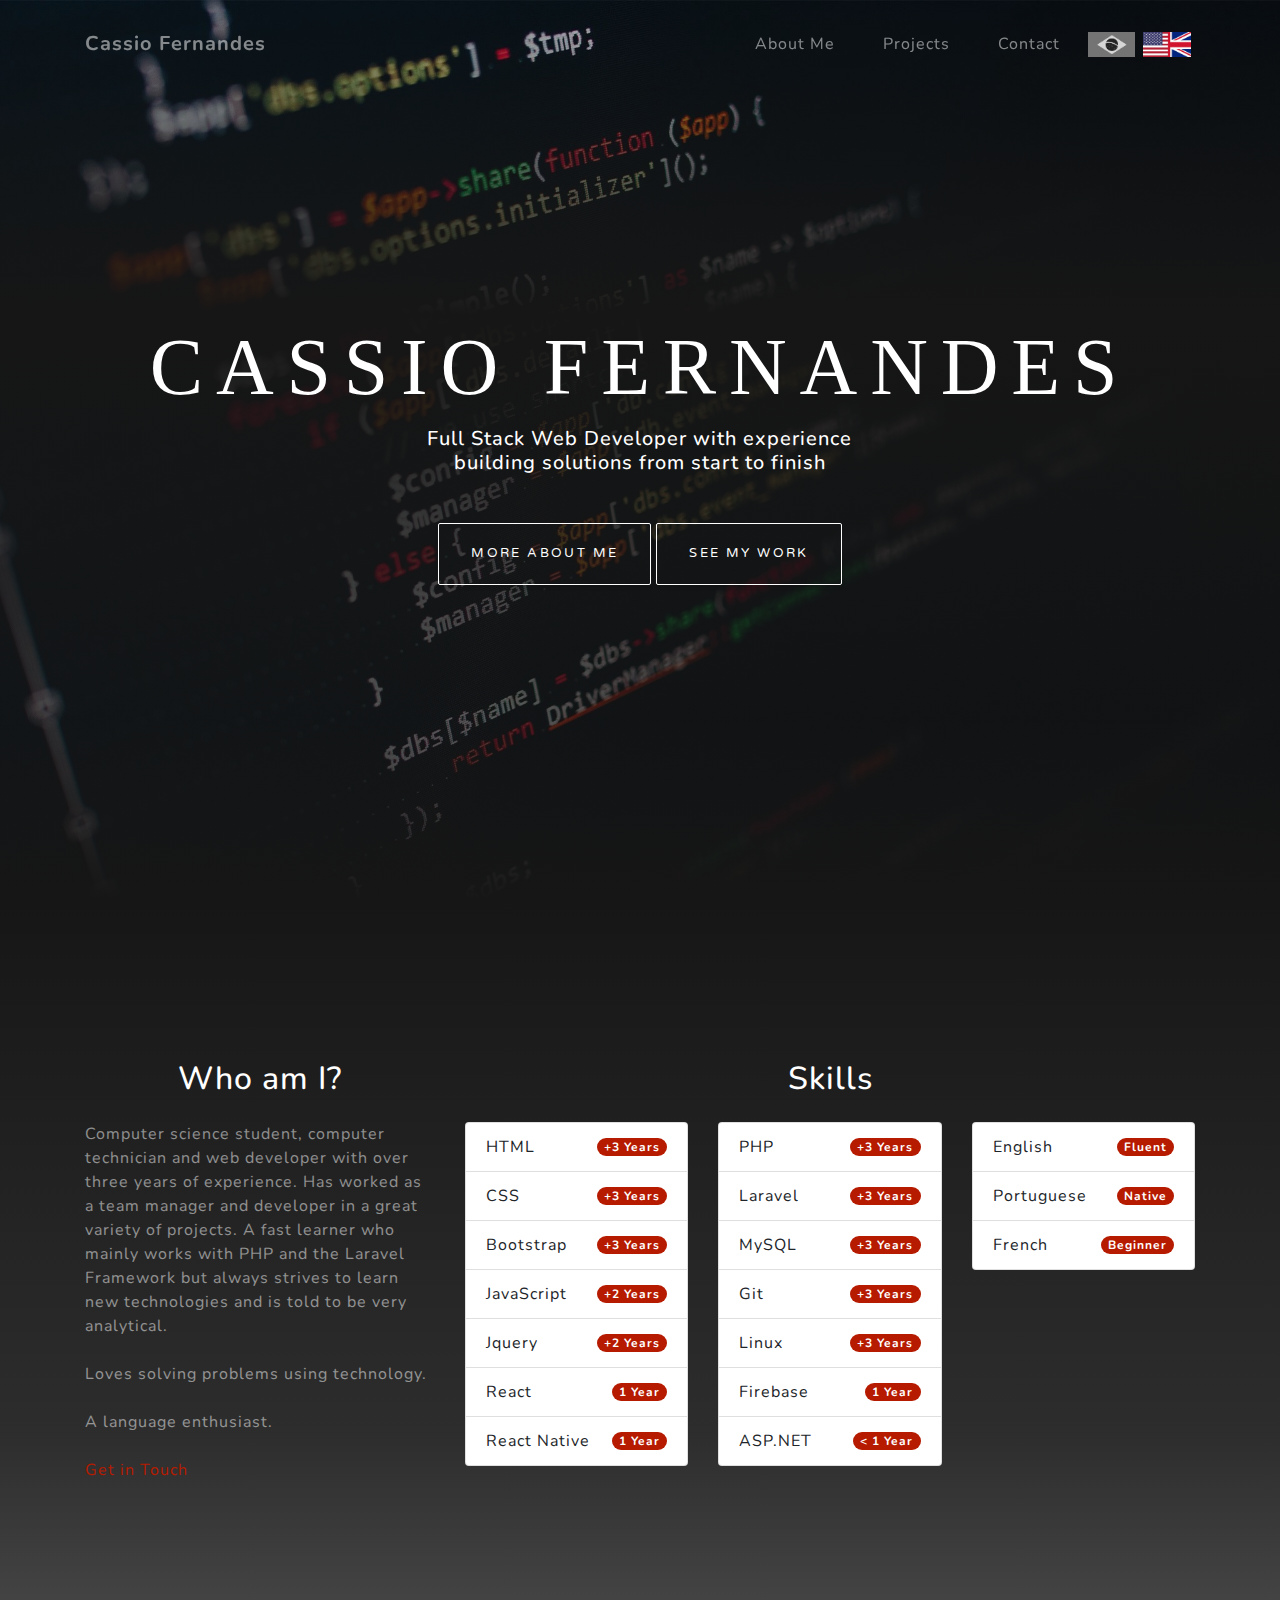
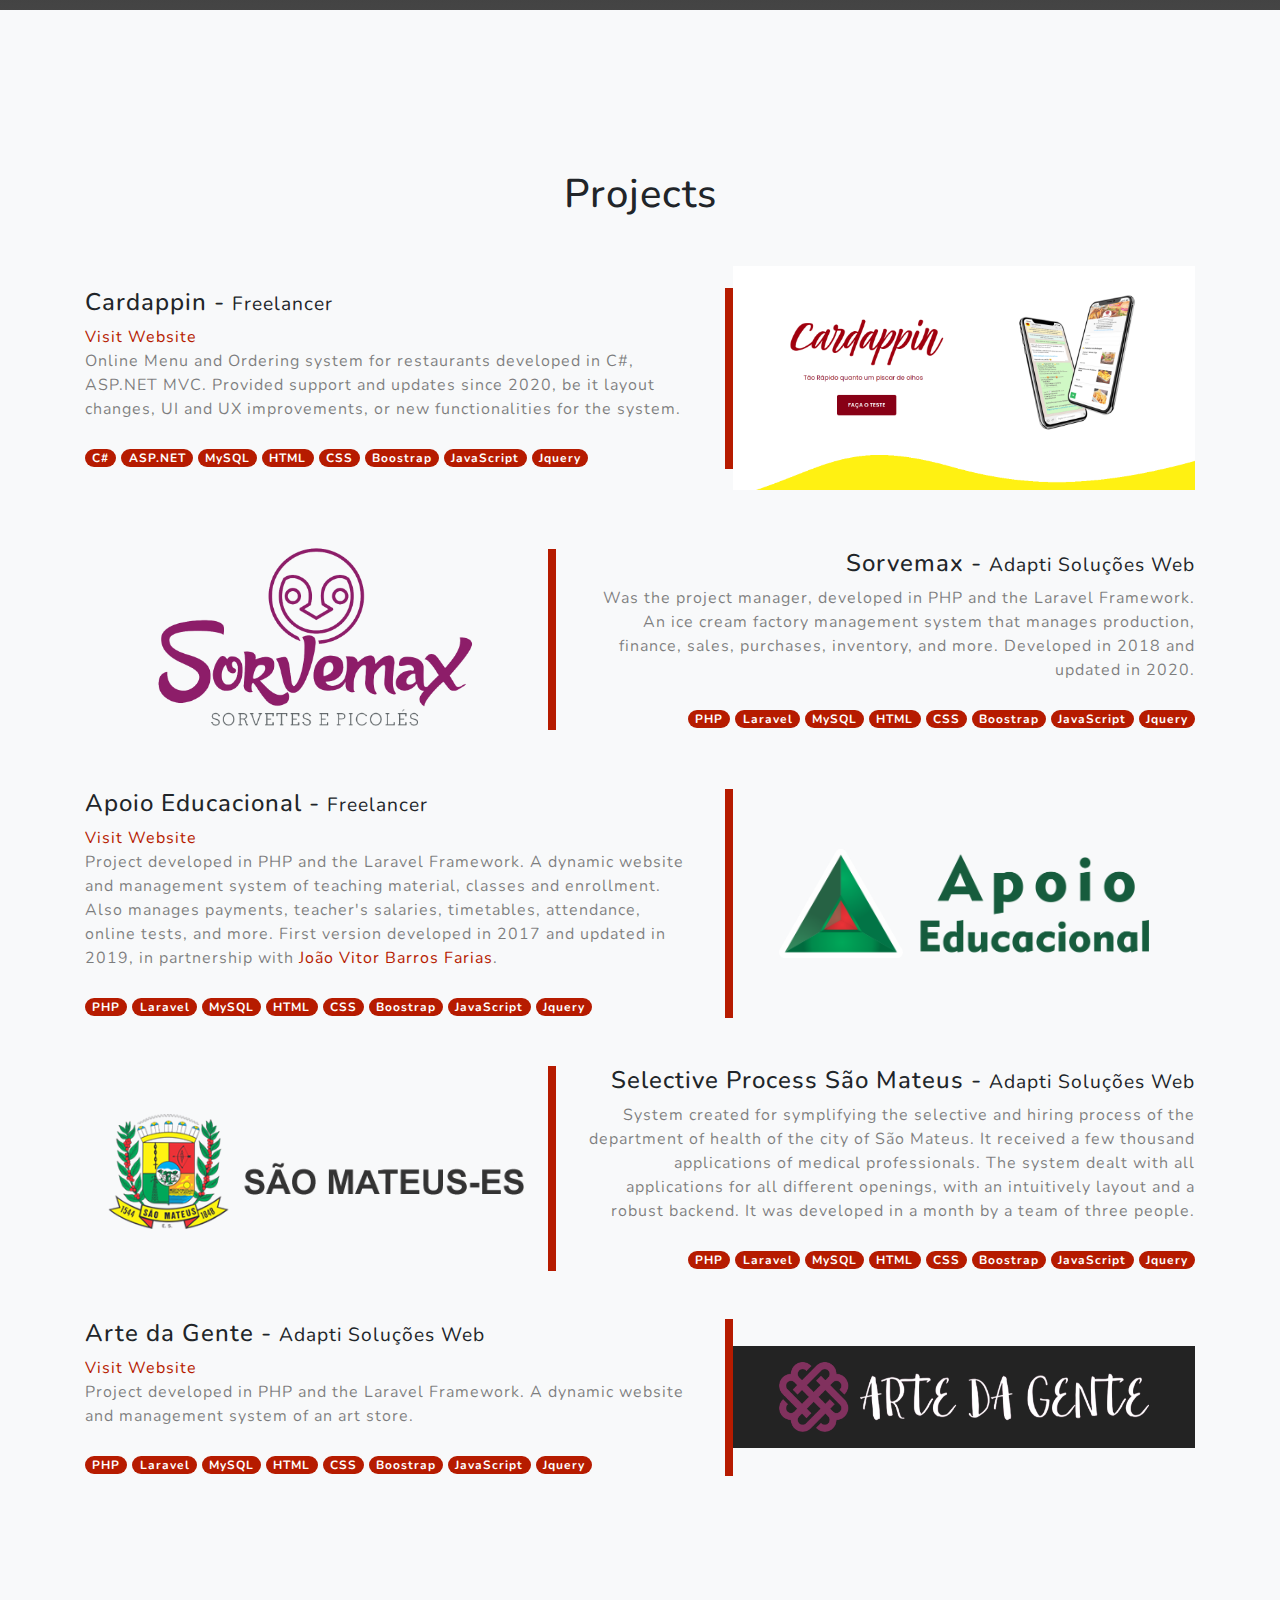
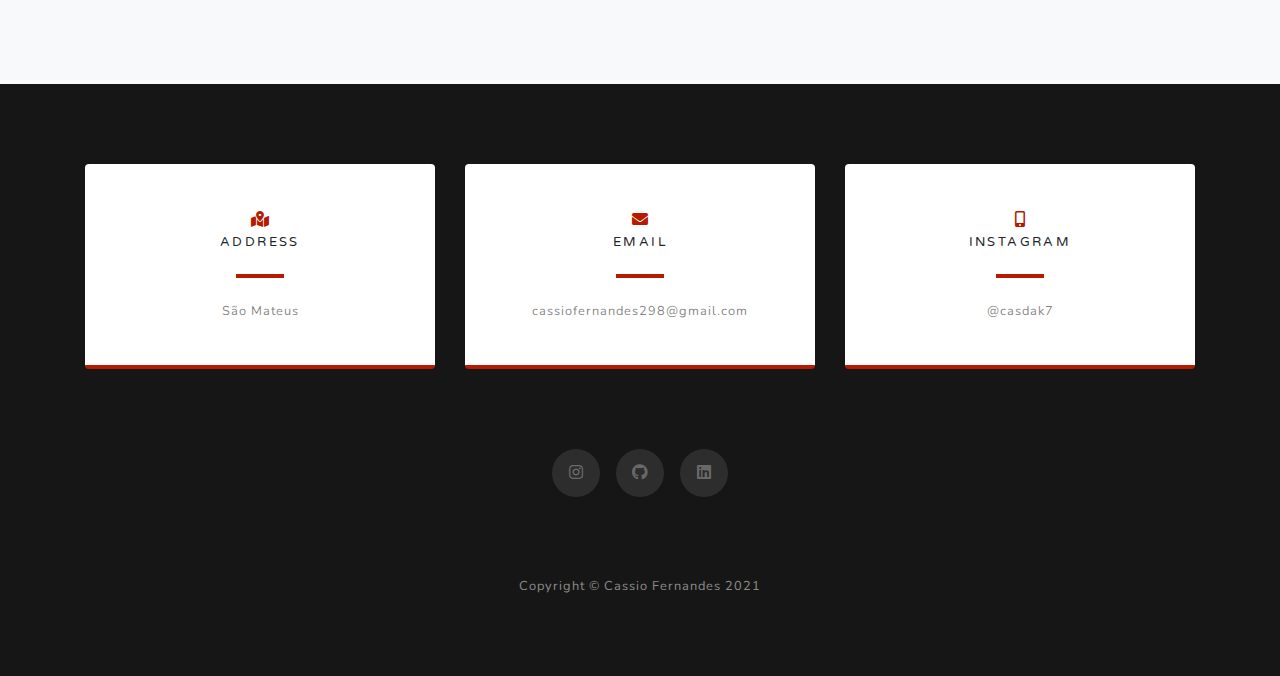
<file: index.html>
<!DOCTYPE html>
<html lang="en">
<head>
    <meta http-equiv="Content-Type" content="text/html; charset=UTF-8">
    
    <meta name="viewport" content="width=device-width, initial-scale=1, shrink-to-fit=no">
    <meta name="description" content="Cassio Fernandes's personal web developer portfolio">
    <meta name="author" content="Cassio Fernandes">

    <meta property="og:title" content="Cassio Fernandes's Portfolio">
    <meta property="og:description" content="Cassio Fernandes's personal web developer portfolio.">
    <meta property="og:image" content="./public/images/bg_top.jpeg">
    <meta property="og:url" content="https://casdak7.github.io/portfolio/">

    <link rel="icon" href="public/images/favicon.ico">

    <title>Cassio Fernandes - Web Developer</title>

  <!-- Bootstrap core CSS -->
  <link href="./public/vendor/bootstrap/css/bootstrap.min.css" rel="stylesheet">

  <!-- Custom fonts for this template -->
  <link href="./public/vendor/fontawesome-free/css/all.min.css" rel="stylesheet">
  <link href="https://fonts.googleapis.com/css?family=Varela+Round" rel="stylesheet">
  <link href="https://fonts.googleapis.com/css?family=Nunito:200,200i,300,300i,400,400i,600,600i,700,700i,800,800i,900,900i" rel="stylesheet">

  <!-- Custom styles for this template -->
  <link href="./public/custom/grayscale.css" rel="stylesheet">
</head>

  <body id="page-top">

    <!-- Navigation -->
    <nav class="navbar navbar-expand-lg navbar-light fixed-top" id="mainNav">
      <div class="container">
        <a class="navbar-brand js-scroll-trigger" href="#page-top">Cassio Fernandes</a>
        <button class="navbar-toggler navbar-toggler-right collapsed" type="button" data-toggle="collapse" data-target="#navbarResponsive" aria-controls="navbarResponsive" aria-expanded="false" aria-label="Toggle navigation">
          Menu
          <i class="fas fa-bars"></i>
        </button>
        <div class="collapse navbar-collapse" id="navbarResponsive">
          <ul class="navbar-nav ml-auto">
            <li class="nav-item">
              <a class="nav-link js-scroll-trigger" href="#about" id="about_nav">About Me</a>
            </li>
            <li class="nav-item">
              <a class="nav-link js-scroll-trigger" href="#projects" id="projects_nav">Projects</a>
            </li>
            <li class="nav-item">
              <a class="nav-link js-scroll-trigger" href="#contact" id="contact_nav">Contact</a>
            </li>
            <li style="display: flex; flex-direction: row; align-items: center;">
              <a href="#" class="flag-link" language="portuguese">
                <img class="flag-icon" src="./public/images/flags/brazil_flag.jpg">
              </a>
              <a href="#" class="flag-link active" language="english">
                <img class="flag-icon" src="./public/images/flags/english_flag.jpg">
              </a>
            </li>
            <li>

            </li>
          </ul>
        </div>
      </div>
    </nav>
  
    <!-- Header -->
    <header class="masthead">
      <div class="container d-flex h-100 align-items-center">
        <div class="mx-auto text-center">
          <div class="main-text">
            <h1 class="mx-auto my-0 text-uppercase text-black-50">Cassio Fernandes</h1>
            <h2 class="text-white mx-auto mt-2 mb-5" id="intro">Full Stack Web Developer with experience building solutions from start to finish</h2>
          </div>
          <a href="#about" class="btn btn-primary js-scroll-trigger btn-page-top" id="btn_about">More About Me</a>
          <a href="#projects" class="btn btn-primary js-scroll-trigger btn-page-top" id="btn_projects">See My Work</a>
        </div>
      </div>
    </header>
  
    <!-- About Section -->
    <section id="about" class="about-section text-center">
      <div class="container pb-5">
        <div class="row">
          <div class="col-lg-4 mx-auto">
            <h2 class="text-white mb-4" id="about_title">Who am I?</h2>
            <p class="text-white-50 text-left" id="about_text">
              <!-- A Computer Technician and Fullstack Web Developer, currently coursing Computer Science at the Federal University of Espirito Santo. A fast learner who mainly works with PHP and the Laravel Framework but always strives to learn new technologies. -->
              Computer science student, computer technician and web developer with over three years of experience. Has worked as a team manager and developer in a great variety of projects. A fast learner who mainly works with PHP and the Laravel Framework but always strives to learn new technologies and is told to be very analytical.
              <br>
              <br>
              Loves solving problems using technology.
              <br>
              <br>
              A language enthusiast.
              <br>
              <br>
              <a href="#contact" class="js-scroll-trigger">Get in Touch</a>
          </div>
          <div class="col-lg-8 mx-auto">
            <div class="row">
              <div class="col-lg-12 mx-auto">
                <h2 class="text-white mb-4" id="skills_title">Skills</h2>
              </div>
              <div class="col-lg-4 mx-auto">
                <ul class="list-group">
                  <li class="list-group-item d-flex justify-content-between align-items-center">
                    HTML
                    <span class="badge badge-custom badge-pill">+3 Years</span>
                  </li>
                  <li class="list-group-item d-flex justify-content-between align-items-center">
                    CSS
                    <span class="badge badge-custom badge-pill">+3 Years</span>
                  </li>
                  <li class="list-group-item d-flex justify-content-between align-items-center">
                    Bootstrap
                    <span class="badge badge-custom badge-pill">+3 Years</span>
                  </li>
                  <li class="list-group-item d-flex justify-content-between align-items-center">
                    JavaScript
                    <span class="badge badge-custom badge-pill">+2 Years</span>
                  </li>
                  <li class="list-group-item d-flex justify-content-between align-items-center">
                    Jquery
                    <span class="badge badge-custom badge-pill">+2 Years</span>
                  </li>
                  <li class="list-group-item d-flex justify-content-between align-items-center">
                    React
                    <span class="badge badge-custom badge-pill">1 Year</span>
                  </li>
                  <li class="list-group-item d-flex justify-content-between align-items-center">
                    React Native
                    <span class="badge badge-custom badge-pill">1 Year</span>
                  </li>
                </ul>
              </div>
              <div class="col-lg-4 mx-auto">
                <ul class="list-group">
                  <li class="list-group-item d-flex justify-content-between align-items-center">
                    PHP
                    <span class="badge badge-custom badge-pill">+3 Years</span>
                  </li>
                  <li class="list-group-item d-flex justify-content-between align-items-center">
                    Laravel
                    <span class="badge badge-custom badge-pill">+3 Years</span>
                  </li>
                  <li class="list-group-item d-flex justify-content-between align-items-center">
                    MySQL
                    <span class="badge badge-custom badge-pill">+3 Years</span>
                  </li>
                  <li class="list-group-item d-flex justify-content-between align-items-center">
                    Git
                    <span class="badge badge-custom badge-pill">+3 Years</span>
                  </li>
                  <li class="list-group-item d-flex justify-content-between align-items-center">
                    Linux
                    <span class="badge badge-custom badge-pill">+3 Years</span>
                  </li>
                  <li class="list-group-item d-flex justify-content-between align-items-center">
                    Firebase    
                    <span class="badge badge-custom badge-pill">1 Year</span>
                  </li>
                  <li class="list-group-item d-flex justify-content-between align-items-center">
                    ASP.NET
                    <span class="badge badge-custom badge-pill">< 1 Year</span>
                  </li>
                </ul>
              </div>
              <div class="col-lg-4 mx-auto">
                <ul class="list-group">
                  <li class="list-group-item d-flex justify-content-between align-items-center">
                    <span id="english">English</span>
                    <span class="badge badge-custom badge-pill">Fluent</span>
                  </li>
                  <li class="list-group-item d-flex justify-content-between align-items-center">
                    <span id="portuguese">Portuguese</span>
                    <span class="badge badge-custom badge-pill">Native</span>
                  </li>
                  <li class="list-group-item d-flex justify-content-between align-items-center">
                    <span id="french">French</span>
                    <span class="badge badge-custom badge-pill">Beginner</span>
                  </li>
                </ul>
              </div>
            </div>
          </div>
        </div>
      </div>
    </section>
  
    <!-- Projects Section -->
    <section id="projects" class="projects-section bg-light">
      <div class="container">
        <!-- Featured Project Row -->
        <div class="mx-auto text-center mb-5">
          <h1 id="projects_title">Projects</h1>
        </div>
        <div class="row align-items-center no-gutters mb-5 mb-lg-5">
          <div class="col-xl-5 col-lg-4 text-center project-image-sm">
            <img class="img-fluid mb-3 mb-lg-0" style="width: 100%; height: auto" src="./public/images/projects/cardappin_screenshot.png" alt="">
          </div>
          <div class="col-xl-7 col-lg-8">
            <div class="featured-text-left text-center text-lg-left projects">
              <h4><span id="title">Cardappin</span> - <small id="company">Freelancer</small></h4>
              <a href="https://cardappin.com.br/" class="visit_site_link">Visit Website</a>
              <p class="text-black-50 mb-4" id="text">
                Online Menu and Ordering system for restaurants developed in C#, ASP.NET MVC. Provided support and updates since 2020, be it layout changes, UI and UX improvements, or new functionalities for the system.
              </p>
              <span class="badge badge-custom badge-pill">C#</span>
              <span class="badge badge-custom badge-pill">ASP.NET</span>
              <span class="badge badge-custom badge-pill">MySQL</span>
              <span class="badge badge-custom badge-pill">HTML</span>
              <span class="badge badge-custom badge-pill">CSS</span>
              <span class="badge badge-custom badge-pill">Boostrap</span>
              <span class="badge badge-custom badge-pill">JavaScript</span>
              <span class="badge badge-custom badge-pill">Jquery</span>
            </div>
          </div>
          <div class="col-xl-5 col-lg-4 text-center project-image-lg">
            <img class="img-fluid mb-3 mb-lg-0" style="width: 100%; height: auto" src="./public/images/projects/cardappin_screenshot.png" alt="">
          </div>
        </div>
        <div class="row align-items-center no-gutters mb-5 mb-lg-5">
          <div class="col-xl-5 col-lg-4 text-center">
            <img class="img-fluid mb-3 mb-lg-0" style="width: 70%; height: auto" src="./public/images/projects/sorvemax.png" alt="">
          </div>
          <div class="col-xl-7 col-lg-8">
            <div class="featured-text-right text-center text-lg-right projects">
              <h4><span id="title">Sorvemax</span> - <small id="company">Adapti Soluções Web</small></h4>
              <p class="text-black-50 mb-4" id="text">
                Was the project manager, developed in PHP and the Laravel Framework. An ice cream factory management system that manages production, finance, sales, purchases, inventory, and more. Developed in 2018 and updated in 2020.
              </p>
              <span class="badge badge-custom badge-pill">PHP</span>
              <span class="badge badge-custom badge-pill">Laravel</span>
              <span class="badge badge-custom badge-pill">MySQL</span>
              <span class="badge badge-custom badge-pill">HTML</span>
              <span class="badge badge-custom badge-pill">CSS</span>
              <span class="badge badge-custom badge-pill">Boostrap</span>
              <span class="badge badge-custom badge-pill">JavaScript</span>
              <span class="badge badge-custom badge-pill">Jquery</span>
            </div>
          </div>
          
        </div>
        <div class="row align-items-center no-gutters mb-5 mb-lg-5">
          <div class="col-xl-5 col-lg-4 text-center project-image-sm">
            <img class="img-fluid mb-3 mb-lg-0" style="width: 80%; height: auto" src="./public/images/projects/apoio.png" alt="">
          </div>
          <div class="col-xl-7 col-lg-8">
            <div class="featured-text-left text-center text-lg-left projects">
              <h4><span id="title">Apoio Educacional</span> - <small id="company">Freelancer</small></h4>
              <a href="http://www.apoioeducacional.com/" class="visit_site_link">Visit Website</a>
              <p class="text-black-50 mb-4" id="text">
                Project developed in PHP and the Laravel Framework. A dynamic website and management system of teaching material, classes and enrollment. Also manages payments, teacher's salaries, timetables, attendance, online tests, and more. First version developed in 2017 and updated in 2019, in partnership with <a href="https://github.com/Joaovbf">João Vitor Barros Farias</a>.
              </p>
              <span class="badge badge-custom badge-pill">PHP</span>
              <span class="badge badge-custom badge-pill">Laravel</span>
              <span class="badge badge-custom badge-pill">MySQL</span>
              <span class="badge badge-custom badge-pill">HTML</span>
              <span class="badge badge-custom badge-pill">CSS</span>
              <span class="badge badge-custom badge-pill">Boostrap</span>
              <span class="badge badge-custom badge-pill">JavaScript</span>
              <span class="badge badge-custom badge-pill">Jquery</span>
            </div>
          </div>
          <div class="col-xl-5 col-lg-4 text-center project-image-lg">
            <img class="img-fluid mb-3 mb-lg-0" style="width: 80%; height: auto" src="./public/images/projects/apoio.png" alt="">
          </div>
        </div>
        <div class="row align-items-center no-gutters mb-5 mb-lg-5">
          <div class="col-xl-5 col-lg-4 text-center">
            <img class="img-fluid mb-3 mb-lg-0" style="width: 90%; height: auto" src="./public/images/projects/prefeitura_edit.png" alt="">
          </div>
          <div class="col-xl-7 col-lg-8">
            <div class="featured-text-right text-center text-lg-right projects">
              <h4><span id="title">Selective Process São Mateus</span> - <small id="company">Adapti Soluções Web</small></h4>
              <p class="text-black-50 mb-4" id="text">
                System created for symplifying the selective and hiring process of the department of health of the city of São Mateus. It received a few thousand applications of medical professionals. The system dealt with all applications for all different openings, with an intuitively layout and a robust backend. It was developed in a month by a team of three people.
              </p>
              <span class="badge badge-custom badge-pill">PHP</span>
              <span class="badge badge-custom badge-pill">Laravel</span>
              <span class="badge badge-custom badge-pill">MySQL</span>
              <span class="badge badge-custom badge-pill">HTML</span>
              <span class="badge badge-custom badge-pill">CSS</span>
              <span class="badge badge-custom badge-pill">Boostrap</span>
              <span class="badge badge-custom badge-pill">JavaScript</span>
              <span class="badge badge-custom badge-pill">Jquery</span>
            </div>
          </div>
          
        </div>
        <div class="row align-items-center no-gutters mb-5 mb-lg-5">
          <div class="col-xl-5 col-lg-4 text-center dark-image project-image-sm">
            <img class="img-fluid mb-3 mb-lg-0" style="width: 80%; height: auto" src="./public/images/projects/arte.png" alt="">
          </div>
          <div class="col-xl-7 col-lg-8">
            <div class="featured-text-left text-center text-lg-left projects">
              <h4><span id="title">Arte da Gente</span> - <small id="company">Adapti Soluções Web</small></h4>
              <a href="https://lojaartedagente.com.br/" class="visit_site_link">Visit Website</a>
              <p class="text-black-50 mb-4" id="text">
                Project developed in PHP and the Laravel Framework. A dynamic website and management system of an art store. 
              </p>
              <span class="badge badge-custom badge-pill">PHP</span>
              <span class="badge badge-custom badge-pill">Laravel</span>
              <span class="badge badge-custom badge-pill">MySQL</span>
              <span class="badge badge-custom badge-pill">HTML</span>
              <span class="badge badge-custom badge-pill">CSS</span>
              <span class="badge badge-custom badge-pill">Boostrap</span>
              <span class="badge badge-custom badge-pill">JavaScript</span>
              <span class="badge badge-custom badge-pill">Jquery</span>
            </div>
          </div>
          <div class="col-xl-5 col-lg-4 text-center dark-image project-image-lg">
            <img class="img-fluid mb-3 mb-lg-0" style="width: 80%; height: auto" src="./public/images/projects/arte.png" alt="">
          </div>
        </div>
        
      </div>
    </section>
  
    <!-- Contact Section -->
    <section id="contact" class="contact-section bg-black">
      <div class="container">
  
        <div class="row">
  
          <div class="col-md-4 mb-3 mb-md-0">
            <div class="card py-4 h-100">
              <div class="card-body text-center">
                <i class="fas fa-map-marked-alt text-primary mb-2"></i>
                <h4 class="text-uppercase m-0" id="address">Address</h4>
                <hr class="my-4">
                <div class="small text-black-50">São Mateus</div>
              </div>
            </div>
          </div>
  
          <div class="col-md-4 mb-3 mb-md-0">
            <div class="card py-4 h-100">
              <div class="card-body text-center">
                <i class="fas fa-envelope text-primary mb-2"></i>
                <h4 class="text-uppercase m-0">Email</h4>
                <hr class="my-4">
                <div class="small text-black-50">
                  cassiofernandes298@gmail.com
                </div>
              </div>
            </div>
          </div>
  
          <div class="col-md-4 mb-3 mb-md-0">
            <div class="card py-4 h-100">
              <div class="card-body text-center">
                <i class="fas fa-mobile-alt text-primary mb-2"></i>
                <h4 class="text-uppercase m-0">Instagram</h4>
                <hr class="my-4">
                <div class="small text-black-50">@casdak7</div>
              </div>
            </div>
          </div>
        </div>
  
        <div class="social d-flex justify-content-center">
          <a href="https://www.instagram.com/casdak7/?hl=pt-br" class="mx-2">
            <i class="fab fa-instagram"></i>
          </a>
          <a href="https://github.com/Casdak7" class="mx-2">
            <i class="fab fa-github"></i>
          </a>
          <a href="https://www.linkedin.com/in/cassio-fernandes-970b60152/" class="mx-2">
            <i class="fab fa-linkedin"></i>
          </a>
        </div>
  
      </div>
    </section>
  
    <!-- Footer -->
    <footer class="bg-black small text-center text-white-50">
      <div class="container">
        Copyright © Cassio Fernandes 2021
      </div>
    </footer>
  
    <!-- Bootstrap core JavaScript -->
    <script src="./public/vendor/jquery/jquery.min.js"></script>
    <script src="./public/vendor/bootstrap/js/bootstrap.bundle.min.js"></script>

    <!-- Plugin JavaScript -->
    <script src="./public/vendor/jquery-easing/jquery.easing.min.js"></script>


    <!-- Custom scripts for this template -->
    <script src="./public/custom/grayscale.min.js"></script>
    <script src="./public/custom/custom.js"></script>
    <script>
      
      $('.flag-link').on('click', function (e){
        e.preventDefault();

        const selected_language = $(this).attr('language')

        $('#about_nav').html(languages[selected_language].about_nav)
        $('#projects_nav').html(languages[selected_language].projects_nav)
        $('#contact_nav').html(languages[selected_language].contact_nav)
        $('#intro').html(languages[selected_language].intro)
        $('#btn_about').html(languages[selected_language].btn_about)
        $('#btn_projects').html(languages[selected_language].btn_projects)
        $('#about_title').html(languages[selected_language].about_title)
        $('#about_text').html(languages[selected_language].about_text)
        $('#skills_title').html(languages[selected_language].skills_title)
        $('#english').html(languages[selected_language].english)
        $('#portuguese').html(languages[selected_language].portuguese)
        $('#french').html(languages[selected_language].french)
        $('#projects_title').html(languages[selected_language].projects_title)
        $('.visit_site_link').html(languages[selected_language].visit_site_link)
        
        let key = 0
        $('.projects').toArray().forEach(element => {
          $(element).find("#title").html(languages[selected_language].projects_section[key].title)
          $(element).find("#company").html(languages[selected_language].projects_section[key].company)
          $(element).find("#text").html(languages[selected_language].projects_section[key].text)
          key++
        })
        
        $('#address').html(languages[selected_language].address)

        $('.flag-link').removeClass('active')
        $(this).addClass('active')
      })
    </script>
  
  
  </body></html>
</file>
<file: public/custom/grayscale.css>
/*!
 * Start Bootstrap - Grayscale v5.0.8 (https://startbootstrap.com/template-overviews/grayscale)
 * Copyright 2013-2019 Start Bootstrap
 * Licensed under MIT (https://github.com/BlackrockDigital/startbootstrap-grayscale/blob/master/LICENSE)
 */

:root{
  --cor-primaria: #b61b00;
  --primaria-transparente: #b61b0083;
  --cor-secundaria: #831400;
  /* --cor-primaria: #40924d;
  --primaria-transparente: #277c3680;
  --cor-secundaria: #1a5c26; */
}

#mainNav {
  min-height: 56px;
  background-color: #fff;
}

#mainNav .navbar-toggler {
  font-size: 80%;
  padding: 0.75rem;
  color: var(--cor-primaria);
  border: 1px solid var(--cor-primaria);
}

#mainNav .navbar-toggler:focus {
  outline: none;
}

#mainNav .navbar-brand {
  color: #161616;
  font-weight: 700;
  padding: .9rem 0;
}

#mainNav .navbar-nav .nav-item:hover {
  color: fade(white, 80%);
  outline: none;
  background-color: transparent;
}

#mainNav .navbar-nav .nav-item:active, #mainNav .navbar-nav .nav-item:focus {
  outline: none;
  background-color: transparent;
}

@media (min-width: 992px) {
  #mainNav {
    padding-top: 0;
    padding-bottom: 0;
    border-bottom: none;
    background-color: transparent;
    -webkit-transition: background-color 0.3s ease-in-out;
    transition: background-color 0.3s ease-in-out;
  }
  #mainNav .navbar-brand {
    padding: .5rem 0;
    color: rgba(255, 255, 255, 0.5);
  }
  #mainNav .nav-link {
    -webkit-transition: none;
    transition: none;
    padding: 2rem 1.5rem;
    color: rgba(255, 255, 255, 0.5);
  }
  #mainNav .nav-link:hover {
    color: rgba(255, 255, 255, 0.75);
  }
  #mainNav .nav-link:active {
    color: white;
  }
  #mainNav.navbar-shrink {
    background-color: #fff;
  }
  #mainNav.navbar-shrink .navbar-brand {
    color: #161616;
  }
  #mainNav.navbar-shrink .nav-link {
    color: #161616;
    padding: 1.5rem 1.5rem 1.25rem;
    border-bottom: 0.25rem solid transparent;
  }
  #mainNav.navbar-shrink .nav-link:hover {
    color: var(--cor-primaria);
  }
  #mainNav.navbar-shrink .nav-link:active {
    color: var(--cor-secundaria);
  }
  #mainNav.navbar-shrink .nav-link.active {
    color: var(--cor-primaria);
    outline: none;
    border-bottom: 0.25rem solid var(--cor-primaria);
  }
}

.masthead {
  position: relative;
  width: 100%;
  height: auto;
  min-height: 35rem;
  padding: 15rem 0;
  background: -webkit-gradient(linear, left top, left bottom, from(rgba(22, 22, 22, 0.3)), color-stop(75%, rgba(22, 22, 22, 0.7)), to(#161616)), url("../images/bg_top.jpeg");
  background: linear-gradient(to bottom, rgba(22, 22, 22, 0.3) 0%, rgba(22, 22, 22, 1) 35%, rgba(22, 22, 22, 0.7) 80%, #161616 100%), url("../images/bg_top.jpeg");
  background-position: center;
  background-repeat: no-repeat;
  background-attachment: scroll;
  background-size: cover;
}

.masthead h1 {
  font-family: 'Ubuntu';
  font-size: 2.5rem;
  line-height: 2.5rem;
  letter-spacing: 0.8rem;
  background: #FFF;/*-webkit-linear-gradient(rgba(255, 255, 255, 0.9), rgba(255, 255, 255, 0));*/
  -webkit-text-fill-color: transparent;
  -webkit-background-clip: text;
}

.masthead h2 {
  max-width: 20rem;
  font-size: 1rem;
}

@media (min-width: 768px) {
  .masthead h1 {
    font-size: 3.5rem;
    line-height: 4rem;
  }
}

@media (min-width: 992px) {
  .masthead {
    height: 100vh;
    padding: 0;
  }
  .masthead h1 {
    font-size: 5rem;
    line-height: 6.5rem;
    letter-spacing: 0.8rem;
  }
  .masthead h2 {
    max-width: 30rem;
    font-size: 1.25rem;
  }
}

.masthead .btn{
  background: transparent;
  border: 1px solid white;
  border-radius: 2px;
}

.masthead .btn:hover{
  background: var(--primaria-transparente);
}

.btn {
  -webkit-box-shadow: 0 0.1875rem 0.1875rem 0 rgba(0, 0, 0, 0.1) !important;
  box-shadow: 0 0.1875rem 0.1875rem 0 rgba(0, 0, 0, 0.1) !important;
  padding: 1.25rem 2rem;
  font-family: 'Varela Round';
  font-size: 80%;
  text-transform: uppercase;
  letter-spacing: .15rem;
  border: 0;
}

.btn-primary {
  background-color: var(--cor-primaria);
}

.btn-primary:hover {
  background-color: var(--cor-secundaria);
}

.btn-primary:focus {
  background-color: var(--cor-secundaria);
  color: white;
}

.btn-primary:active {
  background-color:  var(--cor-secundaria) !important;
}

.about-section {
  padding-top: 10rem;
  background: -webkit-gradient(linear, left top, left bottom, from(#161616), color-stop(75%, rgba(22, 22, 22, 0.9)), to(rgba(22, 22, 22, 0.8)));
  background: linear-gradient(to bottom, #161616 0%, rgba(22, 22, 22, 0.9) 75%, rgba(22, 22, 22, 0.8) 100%);
}

.about-section p {
  margin-bottom: 5rem;
}

.projects-section {
  padding: 10rem 0;
}

.projects-section .featured-text {
  padding: 2rem;
}

@media (min-width: 992px) {
  .projects-section .featured-text-right {
    padding: 0 0 0 2rem;
    border-left: 0.5rem solid var(--cor-primaria);
  }
  .projects-section .featured-text-left {
    padding: 0 2rem 0 0;
    border-right: 0.5rem solid var(--cor-primaria);
  }
}

.projects-section .project-text {
  padding: 2.3rem;
  font-size: 90%;
}

@media (min-width: 992px) {
  .projects-section .project-text {
    padding: 5rem;
  }
  .projects-section .project-text hr {
    border-color: var(--cor-primaria);
    border-width: .25rem;
    width: 30%;
  }
}

.signup-section {
  padding: 10rem 0;
  background: -webkit-gradient(linear, left top, left bottom, from(rgba(22, 22, 22, 0.1)), color-stop(75%, rgba(22, 22, 22, 0.5)), to(#161616)), url("../img/bg-signup.jpg");
  background: linear-gradient(to bottom, rgba(22, 22, 22, 0.1) 0%, rgba(22, 22, 22, 0.5) 75%, #161616 100%), url("../img/bg-signup.jpg");
  background-position: center;
  background-repeat: no-repeat;
  background-attachment: scroll;
  background-size: cover;
}

.signup-section .form-inline input {
  -webkit-box-shadow: 0 0.1875rem 0.1875rem 0 rgba(0, 0, 0, 0.1) !important;
  box-shadow: 0 0.1875rem 0.1875rem 0 rgba(0, 0, 0, 0.1) !important;
  padding: 1.25rem 2rem;
  height: auto;
  font-family: 'Varela Round';
  font-size: 80%;
  text-transform: uppercase;
  letter-spacing: 0.15rem;
  border: 0;
}

.contact-section {
  padding: 5rem 0 0;
}

.contact-section .card {
  border: 0;
  border-bottom: 0.25rem solid var(--cor-primaria);
}

.contact-section .card h4 {
  font-size: 0.8rem;
  font-family: 'Varela Round';
  text-transform: uppercase;
  letter-spacing: 0.15rem;
}

.contact-section .card hr {
  border-color: var(--cor-primaria);
  border-width: 0.25rem;
  width: 3rem;
}

.contact-section .social {
  margin-top: 5rem;
}

.contact-section .social a {
  text-align: center;
  height: 3rem;
  width: 3rem;
  background: rgba(255, 255, 255, 0.1);
  border-radius: 100%;
  line-height: 3rem;
  color: rgba(255, 255, 255, 0.3);
}

.contact-section .social a:hover {
  color: rgba(255, 255, 255, 0.5);
}

.contact-section .social a:active {
  color: #fff;
}

body {
  font-family: 'Nunito';
  letter-spacing: 0.0625em;
}

a {
  color: var(--cor-primaria);
}

a:focus, a:hover {
  text-decoration: none;
  color: #3c6360;
}

.bg-black {
  background-color: #161616 !important;
}

.bg-primary {
  background-color: var(--cor-primaria) !important;
}

.text-primary {
  color: var(--cor-primaria) !important;
}

footer {
  padding: 5rem 0;
}

.badge-custom{
  background-color: var(--cor-primaria);
  color:#fff;
}

.dark-image{
  background:rgba(35, 35, 35, 10);
  padding: 16px 0;
}

.flag-icon{
  height: 25px;
  margin: 8px 4px;
}

.flag-link > .flag-icon{
  filter: grayscale(100%);
}

.flag-link:hover > .flag-icon{
  filter: grayscale(0%);
}

.flag-link.active > .flag-icon{
  filter: grayscale(0%);
}

@media only screen and (max-width: 769px) {
  .btn-page-top {
    margin: 8px 0;
  }
  .project-image-lg{
    display: none;
  }
  .project-image-sm{
    display: block;
  }
}

@media only screen and (min-width: 770px) {
  .project-image-sm{
    display: none;
  }
}
</file>
